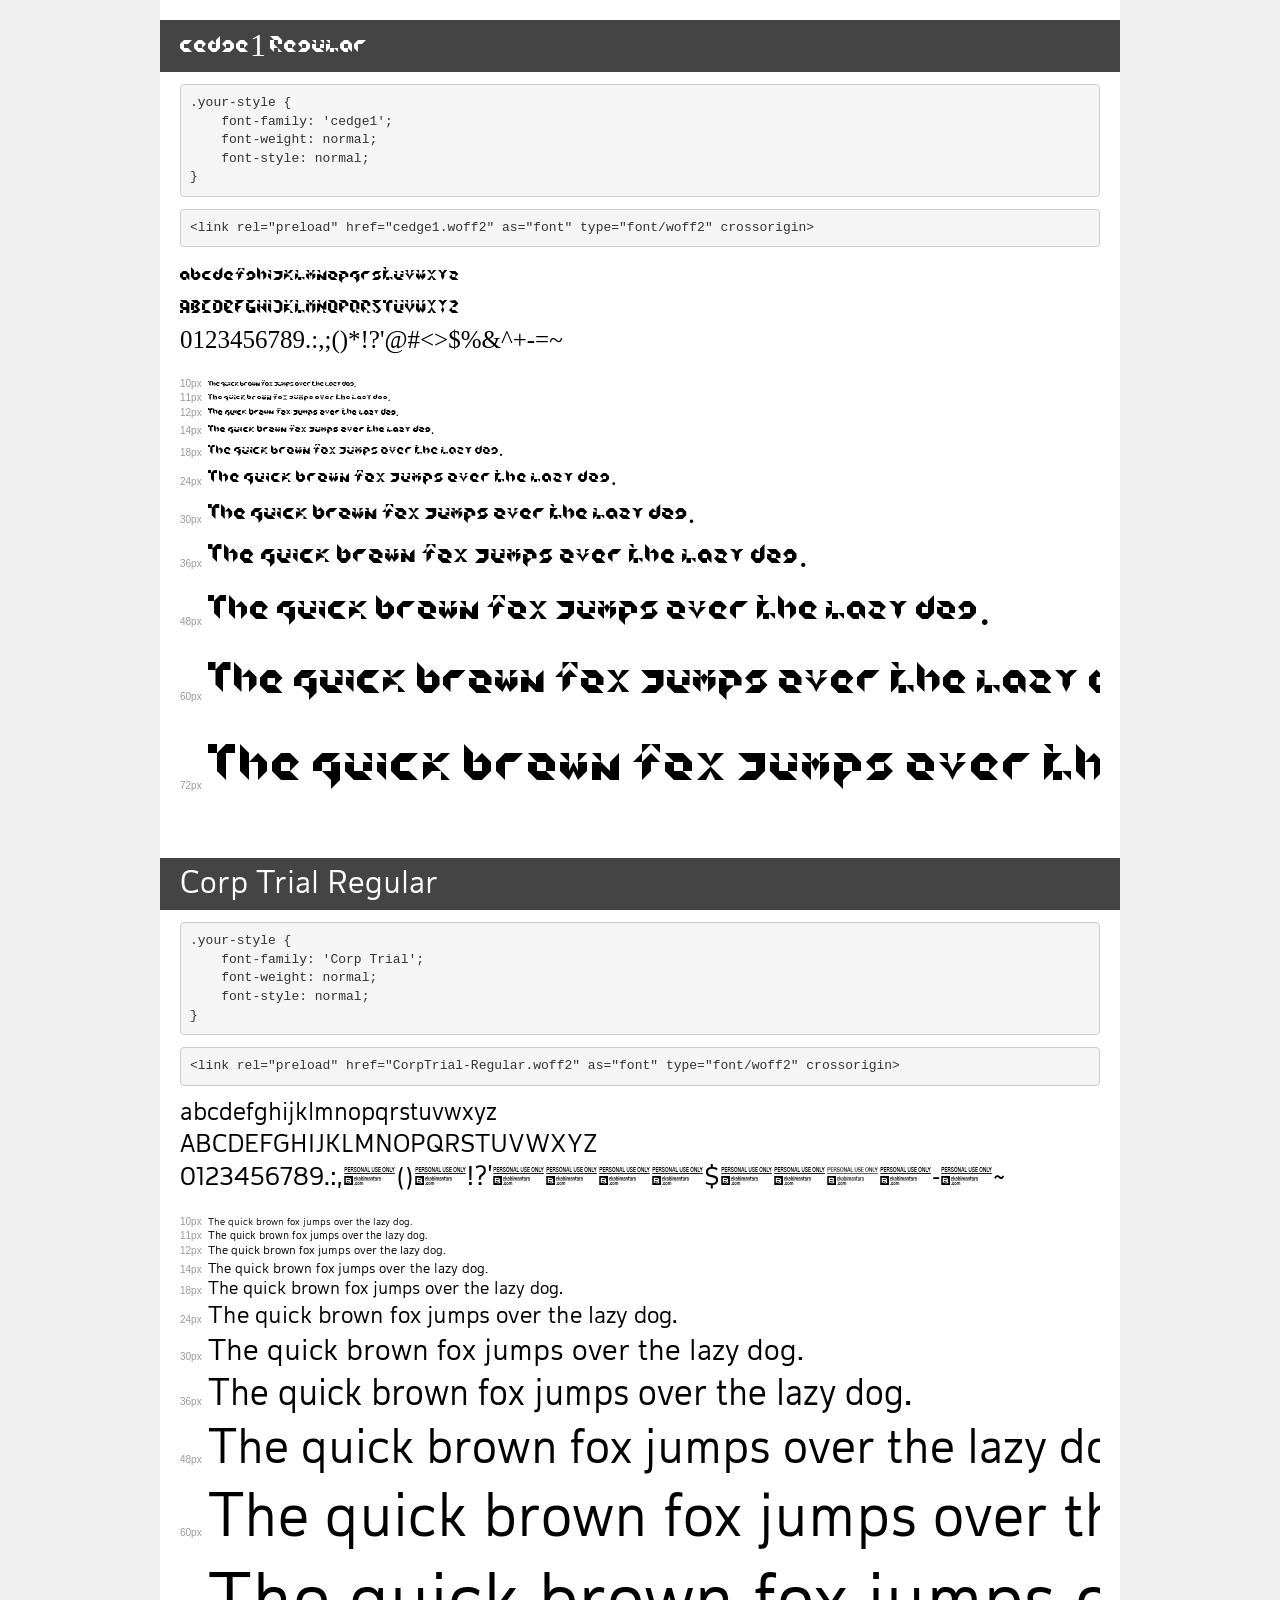
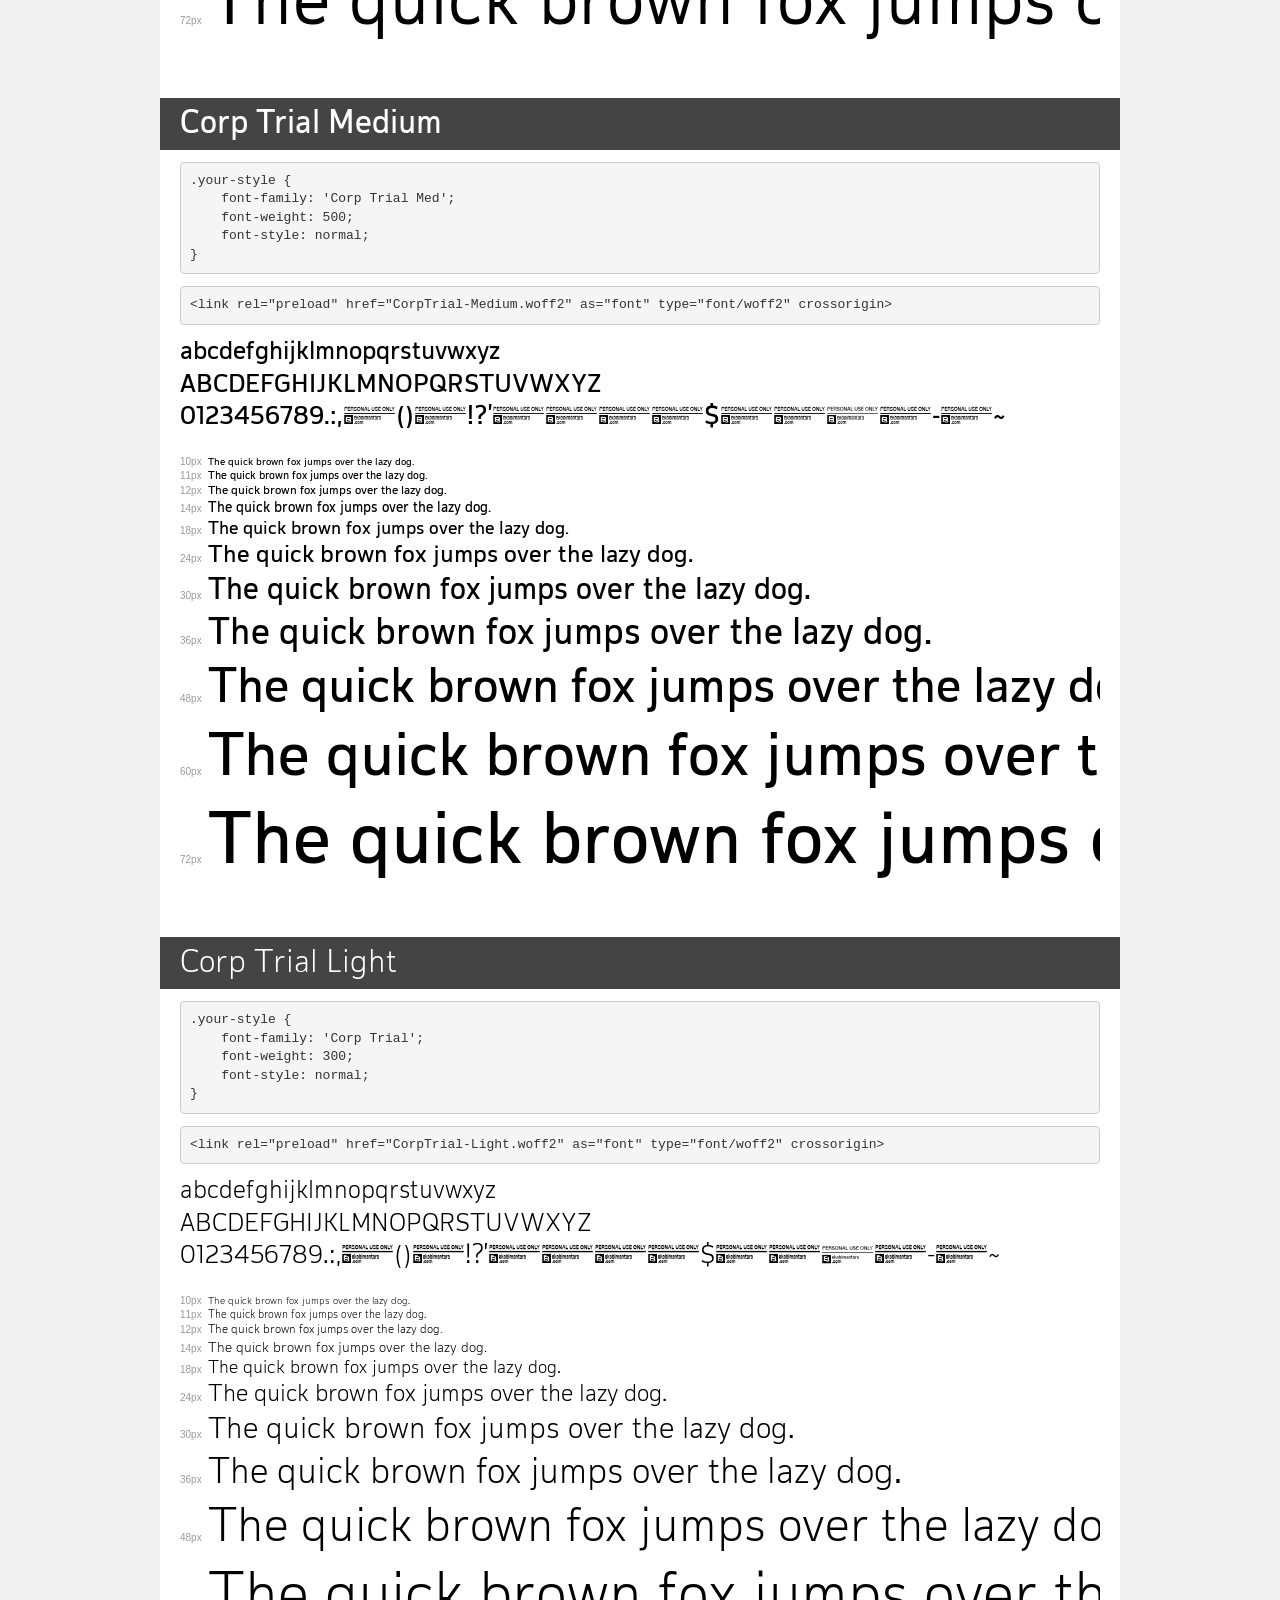
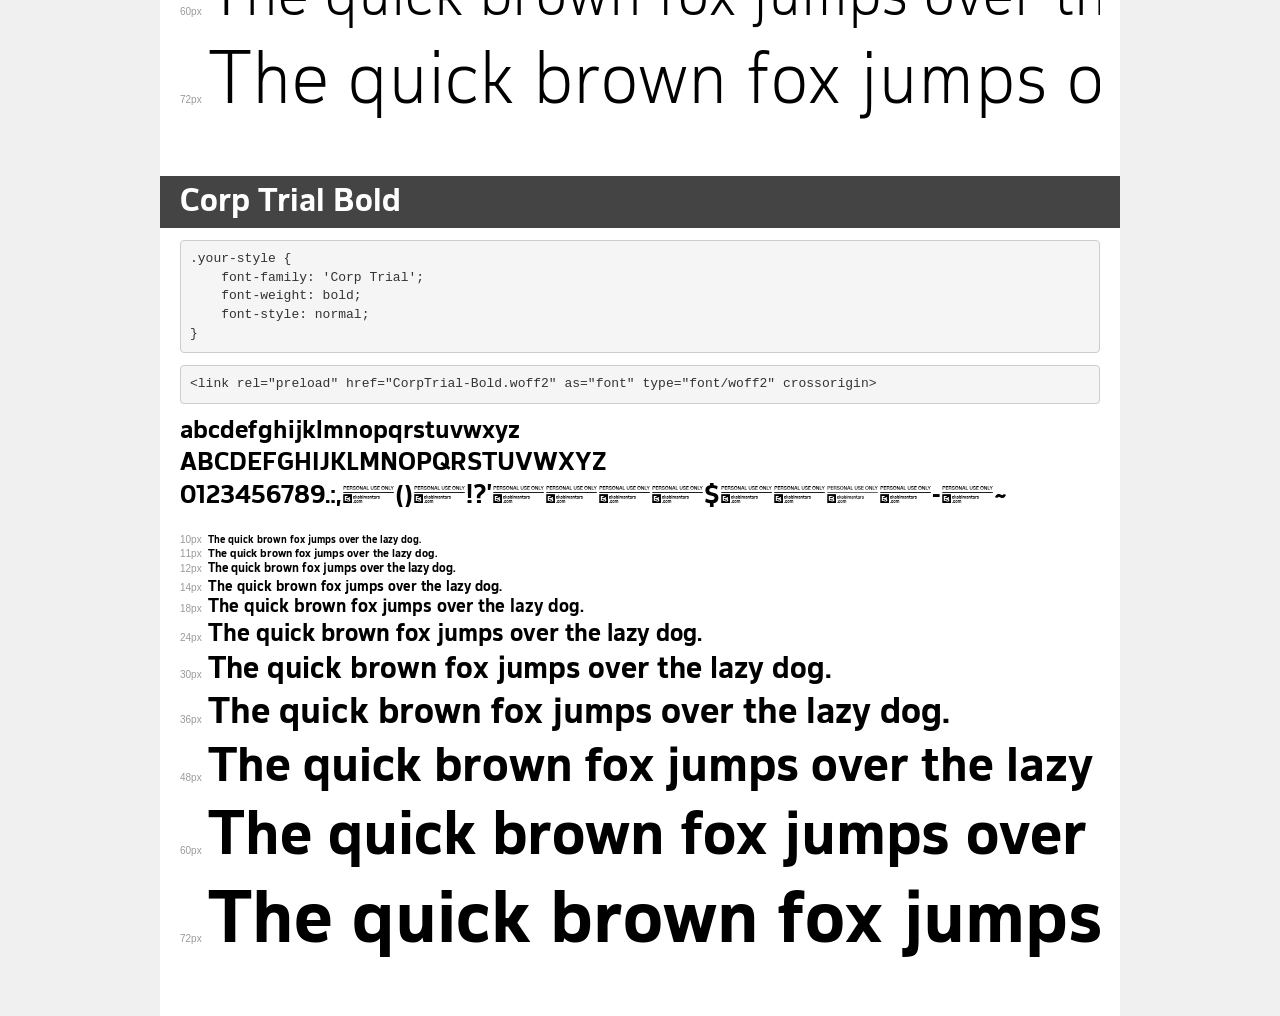
<file: fonts/demo.html>
<!DOCTYPE html>
<html lang="en">
<head>
    <meta charset="utf-8">
    <meta http-equiv="X-UA-Compatible" content="IE=edge">
    <meta name="viewport" content="width=device-width, initial-scale=1">
    <meta name="robots" content="noindex, noarchive">
    <meta name="format-detection" content="telephone=no">
    <title>Transfonter demo</title>
    <link href="stylesheet.css" rel="stylesheet">
    <style>
        /*
        http://meyerweb.com/eric/tools/css/reset/
        v2.0 | 20110126
        License: none (public domain)
        */
        html, body, div, span, applet, object, iframe,
        h1, h2, h3, h4, h5, h6, p, blockquote, pre,
        a, abbr, acronym, address, big, cite, code,
        del, dfn, em, img, ins, kbd, q, s, samp,
        small, strike, strong, sub, sup, tt, var,
        b, u, i, center,
        dl, dt, dd, ol, ul, li,
        fieldset, form, label, legend,
        table, caption, tbody, tfoot, thead, tr, th, td,
        article, aside, canvas, details, embed,
        figure, figcaption, footer, header, hgroup,
        menu, nav, output, ruby, section, summary,
        time, mark, audio, video {
            margin: 0;
            padding: 0;
            border: 0;
            font-size: 100%;
            font: inherit;
            vertical-align: baseline;
        }
        /* HTML5 display-role reset for older browsers */
        article, aside, details, figcaption, figure,
        footer, header, hgroup, menu, nav, section {
            display: block;
        }
        body {
            line-height: 1;
        }
        ol, ul {
            list-style: none;
        }
        blockquote, q {
            quotes: none;
        }
        blockquote:before, blockquote:after,
        q:before, q:after {
            content: '';
            content: none;
        }
        table {
            border-collapse: collapse;
            border-spacing: 0;
        }
        /* demo styles */
        body {
            background: #f0f0f0;
            color: #000;
        }
        .page {
            background: #fff;
            width: 920px;
            margin: 0 auto;
            padding: 20px 20px 0 20px;
            overflow: hidden;
        }
        .font-container {
            overflow-x: auto;
            overflow-y: hidden;
            margin-bottom: 40px;
            line-height: 1.3;
            white-space: nowrap;
            padding-bottom: 5px;
        }
        h1 {
            position: relative;
            background: #444;
            font-size: 32px;
            color: #fff;
            padding: 10px 20px;
            margin: 0 -20px 12px -20px;
        }
        .letters {
            font-size: 25px;
            margin-bottom: 20px;
        }
        .s10:before {
            content: '10px';
        }
        .s11:before {
            content: '11px';
        }
        .s12:before {
            content: '12px';
        }
        .s14:before {
            content: '14px';
        }
        .s18:before {
            content: '18px';
        }
        .s24:before {
            content: '24px';
        }
        .s30:before {
            content: '30px';
        }
        .s36:before {
            content: '36px';
        }
        .s48:before {
            content: '48px';
        }
        .s60:before {
            content: '60px';
        }
        .s72:before {
            content: '72px';
        }
        .s10:before, .s11:before, .s12:before, .s14:before,
        .s18:before, .s24:before, .s30:before, .s36:before,
        .s48:before, .s60:before, .s72:before {
            font-family: Arial, sans-serif;
            font-size: 10px;
            font-weight: normal;
            font-style: normal;
            color: #999;
            padding-right: 6px;
        }
        pre {
            display: block;
            padding: 9px;
            margin: 0 0 12px;
            font-family: Monaco, Menlo, Consolas, "Courier New", monospace;
            font-size: 13px;
            line-height: 1.428571429;
            color: #333;
            font-weight: normal;
            font-style: normal;
            background-color: #f5f5f5;
            border: 1px solid #ccc;
            overflow-x: auto;
            border-radius: 4px;
        }
        /* responsive */
        @media (max-width: 959px) {
            .page {
                width: auto;
                margin: 0;
            }
        }
    </style>
</head>
<body>
<div class="page">
    <div class="demo">
        <h1 style="font-family: 'cedge1'; font-weight: normal; font-style: normal;">cedge1 Regular</h1>
        <pre title="Usage">.your-style {
    font-family: 'cedge1';
    font-weight: normal;
    font-style: normal;
}</pre>
        <pre title="Preload (optional)">
&lt;link rel=&quot;preload&quot; href=&quot;cedge1.woff2&quot; as=&quot;font&quot; type=&quot;font/woff2&quot; crossorigin&gt;</pre>
        <div class="font-container" style="font-family: 'cedge1'; font-weight: normal; font-style: normal;">
            <p class="letters">
                abcdefghijklmnopqrstuvwxyz<br>
ABCDEFGHIJKLMNOPQRSTUVWXYZ<br>
                0123456789.:,;()*!?'@#&lt;&gt;$%&^+-=~
            </p>
            <p class="s10" style="font-size: 10px;">The quick brown fox jumps over the lazy dog.</p>
            <p class="s11" style="font-size: 11px;">The quick brown fox jumps over the lazy dog.</p>
            <p class="s12" style="font-size: 12px;">The quick brown fox jumps over the lazy dog.</p>
            <p class="s14" style="font-size: 14px;">The quick brown fox jumps over the lazy dog.</p>
            <p class="s18" style="font-size: 18px;">The quick brown fox jumps over the lazy dog.</p>
            <p class="s24" style="font-size: 24px;">The quick brown fox jumps over the lazy dog.</p>
            <p class="s30" style="font-size: 30px;">The quick brown fox jumps over the lazy dog.</p>
            <p class="s36" style="font-size: 36px;">The quick brown fox jumps over the lazy dog.</p>
            <p class="s48" style="font-size: 48px;">The quick brown fox jumps over the lazy dog.</p>
            <p class="s60" style="font-size: 60px;">The quick brown fox jumps over the lazy dog.</p>
            <p class="s72" style="font-size: 72px;">The quick brown fox jumps over the lazy dog.</p>
        </div>
    </div>

    <div class="demo">
        <h1 style="font-family: 'Corp Trial'; font-weight: normal; font-style: normal;">Corp Trial Regular</h1>
        <pre title="Usage">.your-style {
    font-family: 'Corp Trial';
    font-weight: normal;
    font-style: normal;
}</pre>
        <pre title="Preload (optional)">
&lt;link rel=&quot;preload&quot; href=&quot;CorpTrial-Regular.woff2&quot; as=&quot;font&quot; type=&quot;font/woff2&quot; crossorigin&gt;</pre>
        <div class="font-container" style="font-family: 'Corp Trial'; font-weight: normal; font-style: normal;">
            <p class="letters">
                abcdefghijklmnopqrstuvwxyz<br>
ABCDEFGHIJKLMNOPQRSTUVWXYZ<br>
                0123456789.:,;()*!?'@#&lt;&gt;$%&^+-=~
            </p>
            <p class="s10" style="font-size: 10px;">The quick brown fox jumps over the lazy dog.</p>
            <p class="s11" style="font-size: 11px;">The quick brown fox jumps over the lazy dog.</p>
            <p class="s12" style="font-size: 12px;">The quick brown fox jumps over the lazy dog.</p>
            <p class="s14" style="font-size: 14px;">The quick brown fox jumps over the lazy dog.</p>
            <p class="s18" style="font-size: 18px;">The quick brown fox jumps over the lazy dog.</p>
            <p class="s24" style="font-size: 24px;">The quick brown fox jumps over the lazy dog.</p>
            <p class="s30" style="font-size: 30px;">The quick brown fox jumps over the lazy dog.</p>
            <p class="s36" style="font-size: 36px;">The quick brown fox jumps over the lazy dog.</p>
            <p class="s48" style="font-size: 48px;">The quick brown fox jumps over the lazy dog.</p>
            <p class="s60" style="font-size: 60px;">The quick brown fox jumps over the lazy dog.</p>
            <p class="s72" style="font-size: 72px;">The quick brown fox jumps over the lazy dog.</p>
        </div>
    </div>

    <div class="demo">
        <h1 style="font-family: 'Corp Trial Med'; font-weight: 500; font-style: normal;">Corp Trial Medium</h1>
        <pre title="Usage">.your-style {
    font-family: 'Corp Trial Med';
    font-weight: 500;
    font-style: normal;
}</pre>
        <pre title="Preload (optional)">
&lt;link rel=&quot;preload&quot; href=&quot;CorpTrial-Medium.woff2&quot; as=&quot;font&quot; type=&quot;font/woff2&quot; crossorigin&gt;</pre>
        <div class="font-container" style="font-family: 'Corp Trial Med'; font-weight: 500; font-style: normal;">
            <p class="letters">
                abcdefghijklmnopqrstuvwxyz<br>
ABCDEFGHIJKLMNOPQRSTUVWXYZ<br>
                0123456789.:,;()*!?'@#&lt;&gt;$%&^+-=~
            </p>
            <p class="s10" style="font-size: 10px;">The quick brown fox jumps over the lazy dog.</p>
            <p class="s11" style="font-size: 11px;">The quick brown fox jumps over the lazy dog.</p>
            <p class="s12" style="font-size: 12px;">The quick brown fox jumps over the lazy dog.</p>
            <p class="s14" style="font-size: 14px;">The quick brown fox jumps over the lazy dog.</p>
            <p class="s18" style="font-size: 18px;">The quick brown fox jumps over the lazy dog.</p>
            <p class="s24" style="font-size: 24px;">The quick brown fox jumps over the lazy dog.</p>
            <p class="s30" style="font-size: 30px;">The quick brown fox jumps over the lazy dog.</p>
            <p class="s36" style="font-size: 36px;">The quick brown fox jumps over the lazy dog.</p>
            <p class="s48" style="font-size: 48px;">The quick brown fox jumps over the lazy dog.</p>
            <p class="s60" style="font-size: 60px;">The quick brown fox jumps over the lazy dog.</p>
            <p class="s72" style="font-size: 72px;">The quick brown fox jumps over the lazy dog.</p>
        </div>
    </div>

    <div class="demo">
        <h1 style="font-family: 'Corp Trial'; font-weight: 300; font-style: normal;">Corp Trial Light</h1>
        <pre title="Usage">.your-style {
    font-family: 'Corp Trial';
    font-weight: 300;
    font-style: normal;
}</pre>
        <pre title="Preload (optional)">
&lt;link rel=&quot;preload&quot; href=&quot;CorpTrial-Light.woff2&quot; as=&quot;font&quot; type=&quot;font/woff2&quot; crossorigin&gt;</pre>
        <div class="font-container" style="font-family: 'Corp Trial'; font-weight: 300; font-style: normal;">
            <p class="letters">
                abcdefghijklmnopqrstuvwxyz<br>
ABCDEFGHIJKLMNOPQRSTUVWXYZ<br>
                0123456789.:,;()*!?'@#&lt;&gt;$%&^+-=~
            </p>
            <p class="s10" style="font-size: 10px;">The quick brown fox jumps over the lazy dog.</p>
            <p class="s11" style="font-size: 11px;">The quick brown fox jumps over the lazy dog.</p>
            <p class="s12" style="font-size: 12px;">The quick brown fox jumps over the lazy dog.</p>
            <p class="s14" style="font-size: 14px;">The quick brown fox jumps over the lazy dog.</p>
            <p class="s18" style="font-size: 18px;">The quick brown fox jumps over the lazy dog.</p>
            <p class="s24" style="font-size: 24px;">The quick brown fox jumps over the lazy dog.</p>
            <p class="s30" style="font-size: 30px;">The quick brown fox jumps over the lazy dog.</p>
            <p class="s36" style="font-size: 36px;">The quick brown fox jumps over the lazy dog.</p>
            <p class="s48" style="font-size: 48px;">The quick brown fox jumps over the lazy dog.</p>
            <p class="s60" style="font-size: 60px;">The quick brown fox jumps over the lazy dog.</p>
            <p class="s72" style="font-size: 72px;">The quick brown fox jumps over the lazy dog.</p>
        </div>
    </div>

    <div class="demo">
        <h1 style="font-family: 'Corp Trial'; font-weight: bold; font-style: normal;">Corp Trial Bold</h1>
        <pre title="Usage">.your-style {
    font-family: 'Corp Trial';
    font-weight: bold;
    font-style: normal;
}</pre>
        <pre title="Preload (optional)">
&lt;link rel=&quot;preload&quot; href=&quot;CorpTrial-Bold.woff2&quot; as=&quot;font&quot; type=&quot;font/woff2&quot; crossorigin&gt;</pre>
        <div class="font-container" style="font-family: 'Corp Trial'; font-weight: bold; font-style: normal;">
            <p class="letters">
                abcdefghijklmnopqrstuvwxyz<br>
ABCDEFGHIJKLMNOPQRSTUVWXYZ<br>
                0123456789.:,;()*!?'@#&lt;&gt;$%&^+-=~
            </p>
            <p class="s10" style="font-size: 10px;">The quick brown fox jumps over the lazy dog.</p>
            <p class="s11" style="font-size: 11px;">The quick brown fox jumps over the lazy dog.</p>
            <p class="s12" style="font-size: 12px;">The quick brown fox jumps over the lazy dog.</p>
            <p class="s14" style="font-size: 14px;">The quick brown fox jumps over the lazy dog.</p>
            <p class="s18" style="font-size: 18px;">The quick brown fox jumps over the lazy dog.</p>
            <p class="s24" style="font-size: 24px;">The quick brown fox jumps over the lazy dog.</p>
            <p class="s30" style="font-size: 30px;">The quick brown fox jumps over the lazy dog.</p>
            <p class="s36" style="font-size: 36px;">The quick brown fox jumps over the lazy dog.</p>
            <p class="s48" style="font-size: 48px;">The quick brown fox jumps over the lazy dog.</p>
            <p class="s60" style="font-size: 60px;">The quick brown fox jumps over the lazy dog.</p>
            <p class="s72" style="font-size: 72px;">The quick brown fox jumps over the lazy dog.</p>
        </div>
    </div>

</div>
</body>
</html>
</file>
<file: fonts/stylesheet.css>
@font-face {
    font-family: 'cedge1';
    src: url('cedge1.woff2') format('woff2'),
        url('cedge1.woff') format('woff');
    font-weight: normal;
    font-style: normal;
    font-display: swap;
}

@font-face {
    font-family: 'Corp Trial';
    src: url('CorpTrial-Regular.woff2') format('woff2'),
        url('CorpTrial-Regular.woff') format('woff');
    font-weight: normal;
    font-style: normal;
    font-display: swap;
}

@font-face {
    font-family: 'Corp Trial Med';
    src: url('CorpTrial-Medium.woff2') format('woff2'),
        url('CorpTrial-Medium.woff') format('woff');
    font-weight: 500;
    font-style: normal;
    font-display: swap;
}

@font-face {
    font-family: 'Corp Trial';
    src: url('CorpTrial-Light.woff2') format('woff2'),
        url('CorpTrial-Light.woff') format('woff');
    font-weight: 300;
    font-style: normal;
    font-display: swap;
}

@font-face {
    font-family: 'Corp Trial';
    src: url('CorpTrial-Bold.woff2') format('woff2'),
        url('CorpTrial-Bold.woff') format('woff');
    font-weight: bold;
    font-style: normal;
    font-display: swap;
}
</file>
